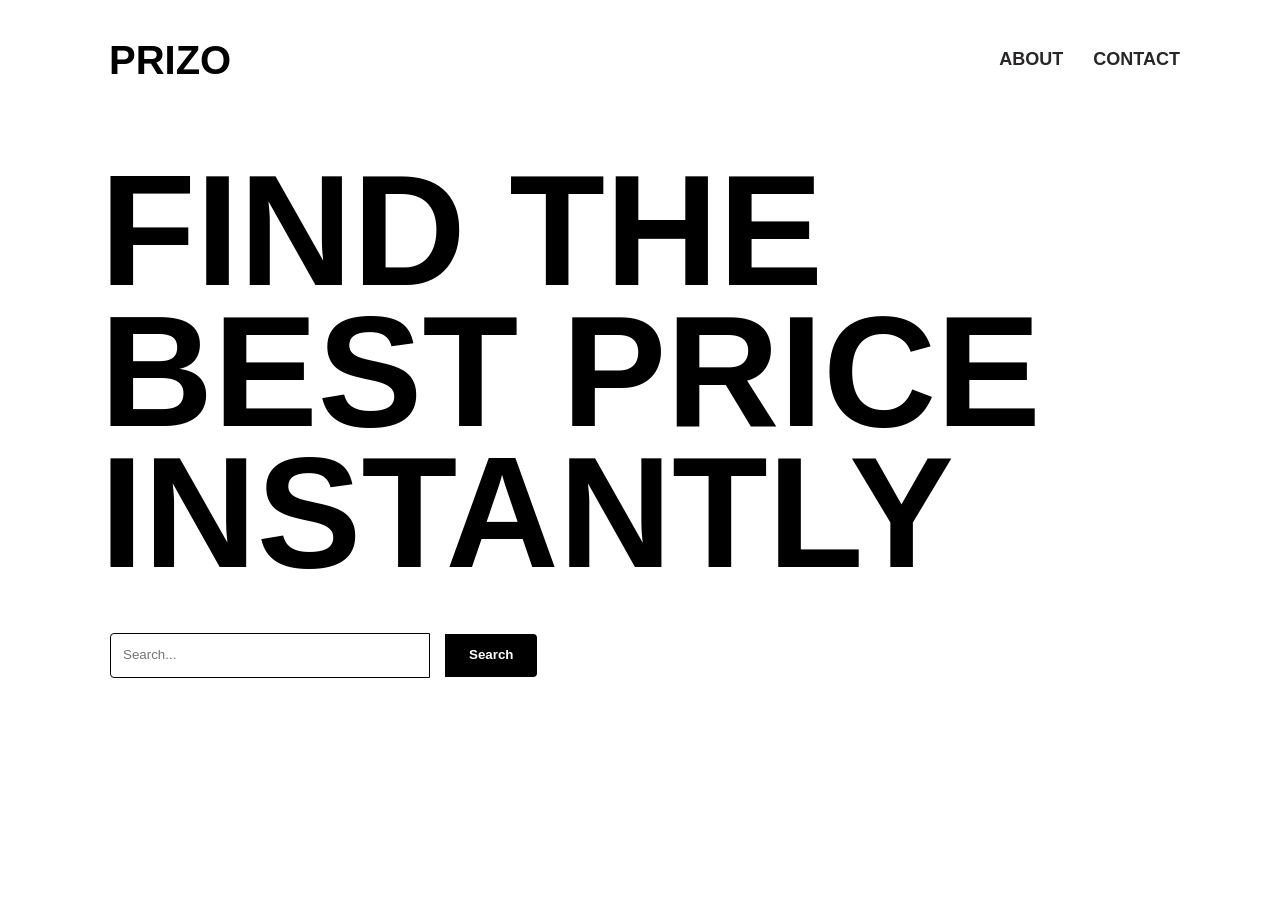
<file: index.html>
<!DOCTYPE html>
<html lang="en">
<head>
  <meta charset="UTF-8">
  <meta name="viewport" content="width=device-width, initial-scale=1.0">
  <title>PRIZO</title>
  <link rel="stylesheet" href="style.css">
</head>
<body>
  <header>
    <div class="logo">PRIZO</div>
    <nav>
      <ul>
        <li><a href="about_page.html">ABOUT</a></li>
        <li><a href="#">CONTACT</a></li>
      </ul>
    </nav>
  </header>

  <main>
    <h1>FIND THE BEST PRICE INSTANTLY</h1>
    <div class="search-bar">
      <input type="text" placeholder="Search...">
      <button>Search</button>
    </div>
  </main>
</body>
</html>
</file>
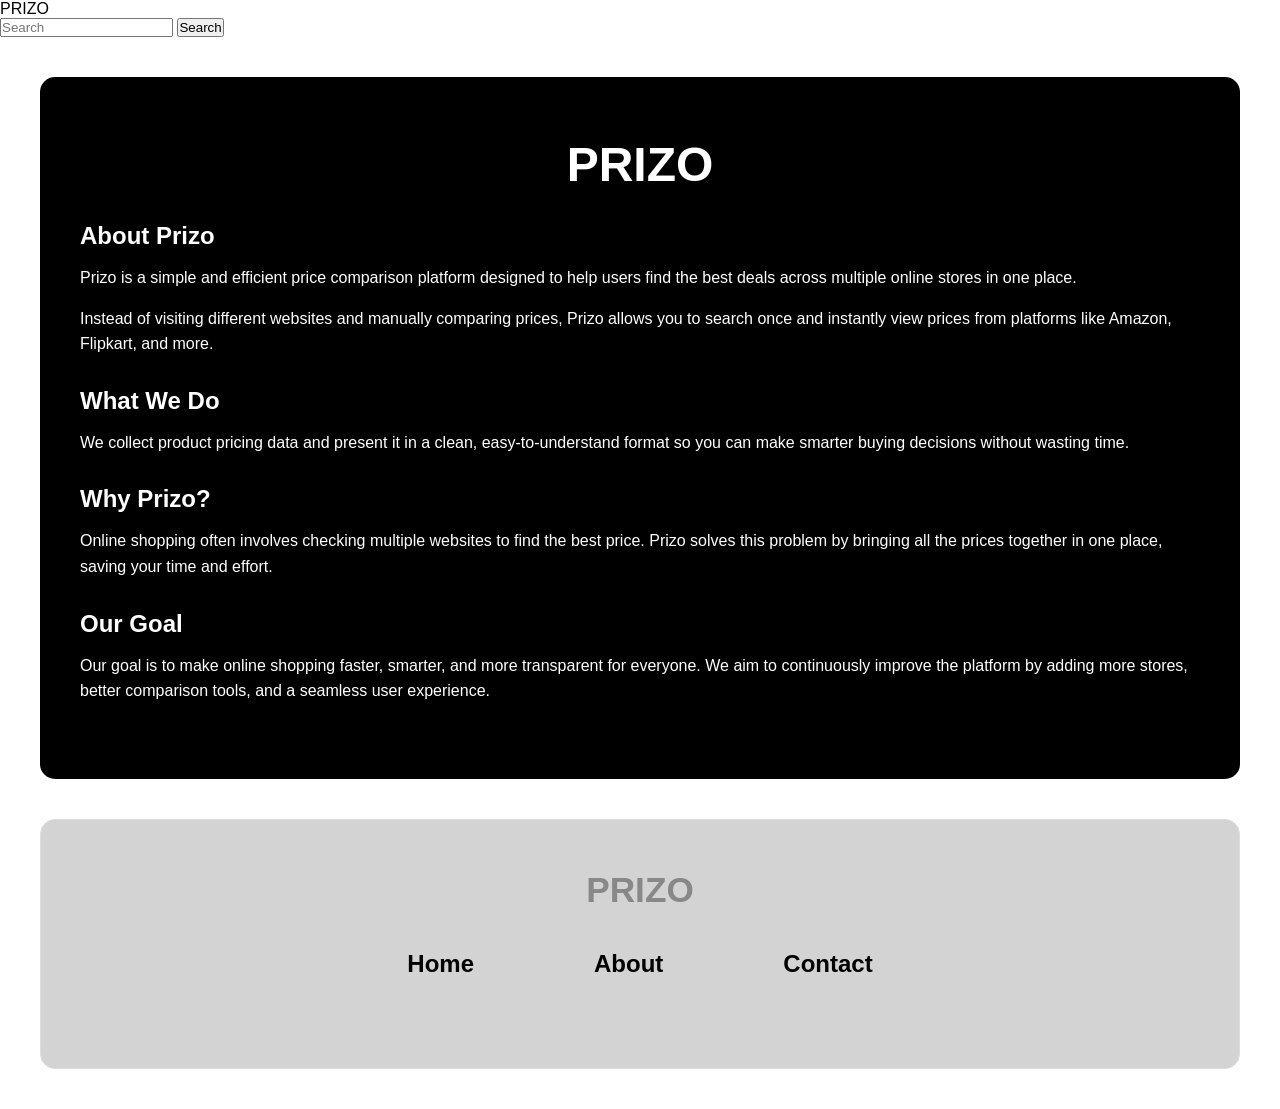
<file: about_page.html>
<!DOCTYPE html>
<html lang="en">
<head>
  <meta charset="UTF-8">
  <meta name="viewport" content="width=device-width, initial-scale=1.0">
  <title>PRIZO - About</title>
  <link rel="stylesheet" href="about_page.css">
</head>
<body>
     <!-- Header -->
  <header>
    <div class="logo">PRIZO</div>
    <div class="search-bar">
      <input type="text" placeholder="Search">
      <button>Search</button>
    </div>
  </header>


  <!-- About Section -->
  <main>
    <section class="about-section">
      <h1>PRIZO</h1>
      <h2>About Prizo</h2>
      <p>Prizo is a simple and efficient price comparison platform designed to help users find the best deals across multiple online stores in one place.</p>
      <p>Instead of visiting different websites and manually comparing prices, Prizo allows you to search once and instantly view prices from platforms like Amazon, Flipkart, and more.</p>

      <h2>What We Do</h2>
      <p>We collect product pricing data and present it in a clean, easy-to-understand format so you can make smarter buying decisions without wasting time.</p>

      <h2>Why Prizo?</h2>
      <p>Online shopping often involves checking multiple websites to find the best price. Prizo solves this problem by bringing all the prices together in one place, saving your time and effort.</p>

      <h2>Our Goal</h2>
      <p>Our goal is to make online shopping faster, smarter, and more transparent for everyone. We aim to continuously improve the platform by adding more stores, better comparison tools, and a seamless user experience.</p>
    </section>
  </main>

  <!-- Footer -->
  <footer>
    <div class="footer-logo">PRIZO</div>
    <nav>
      <ul>
        <li><a href="index.html">Home</a></li>
        <li><a href="about_page.html">About</a></li>
        <li><a href="#">Contact</a></li>
      </ul>
    </nav>
  </footer>
</body>
</html>
</file>
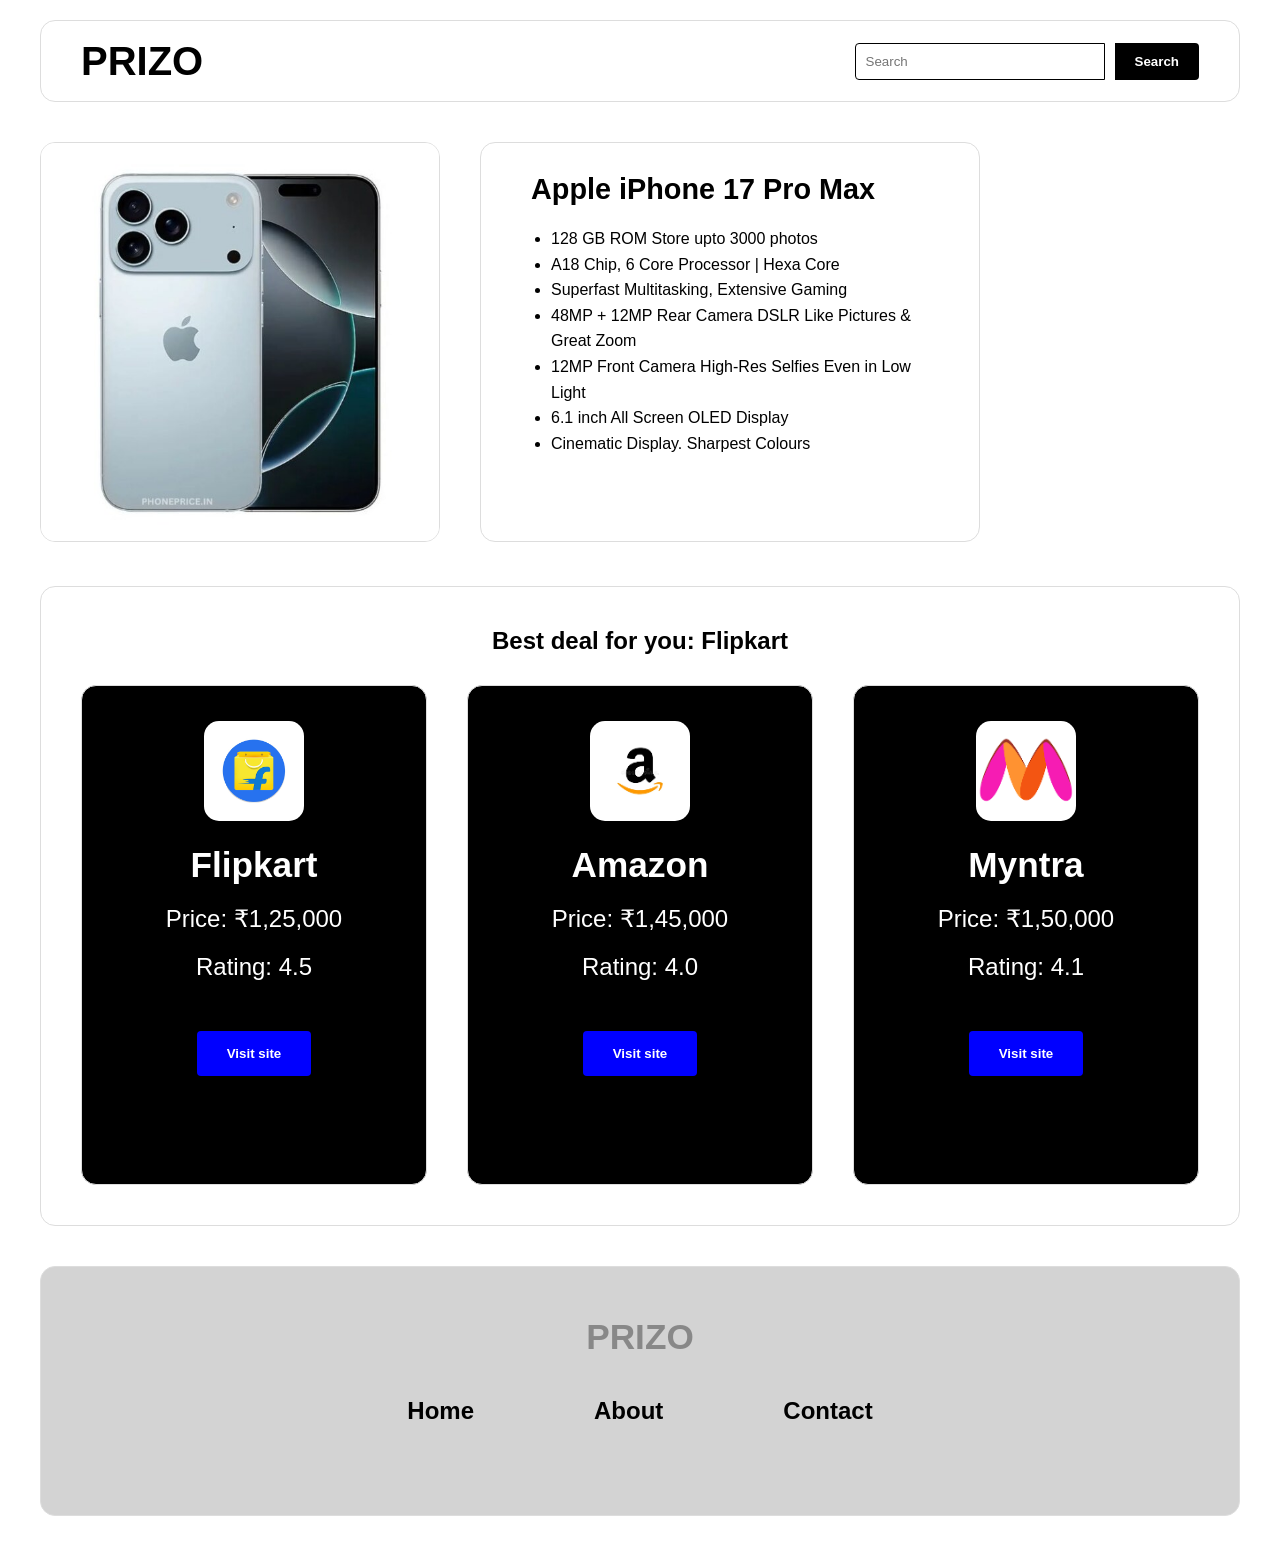
<file: comparsion_page.html>
<!DOCTYPE html>
<html lang="en">
<head>
  <meta charset="UTF-8">
  <meta name="viewport" content="width=device-width, initial-scale=1.0">
  <title>PRIZO - Comparison Page</title>
  <link rel="stylesheet" href="comparsion_page.css">
</head>
<body>
   <!-- Header -->
  <header>
    <div class="logo">PRIZO</div>
    <div class="search-bar">
      <input type="text" placeholder="Search">
      <button>Search</button>
    </div>
  </header>

  <!-- Product Section -->
  <main>
    <div class="product-section">
      <div class="product-image">
        <img src="images/Iphone.jpg" alt="Apple iPhone 17 Pro Max">
      </div>
      <div class="product-specs">
        <h1>Apple iPhone 17 Pro Max</h1>
        <ul>
          <li>128 GB ROM Store upto 3000 photos</li>
          <li>A18 Chip, 6 Core Processor | Hexa Core</li>
          <li>Superfast Multitasking, Extensive Gaming</li>
          <li>48MP + 12MP Rear Camera DSLR Like Pictures & Great Zoom</li>
          <li>12MP Front Camera High-Res Selfies Even in Low Light</li>
          <li>6.1 inch All Screen OLED Display</li>
          <li>Cinematic Display. Sharpest Colours</li>
        </ul>
      </div>
    </div>

    <!-- Comparison Section -->
    <section class="comparison">
      <h2>Best deal for you: Flipkart</h2>
      <div class="comparison-grid">
        <div class="deal-card">
          <img src="images/flipkart.jpg" alt="online store name ">
          <h3>Flipkart</h3>
          <p>Price: ₹1,25,000</p>
          <p>Rating: 4.5</p>
          <button>Visit site</button>
        </div>
        <div class="deal-card">
          <img src="images/amazon.png" alt="online store name ">
          <h3>Amazon</h3>
          <p>Price: ₹1,45,000</p>
          <p>Rating: 4.0</p>
          <button>Visit site</button>
        </div>
        <div class="deal-card">
          <img src="images/myntra.png " alt="online store name ">
          <h3>Myntra</h3>
          <p>Price: ₹1,50,000</p>
          <p>Rating: 4.1</p>
          <button>Visit site</button>
        </div>
      </div>
    </section>
  </main>

  <!-- Footer -->
  <footer>
    <div class="footer-logo">PRIZO</div>
    <nav>
      <ul>
        <li><a href="index.html">Home</a></li>
        <li><a href="#">About</a></li>
        <li><a href="#">Contact</a></li>
      </ul>
    </nav>
  </footer>
</body>
</html>
</file>
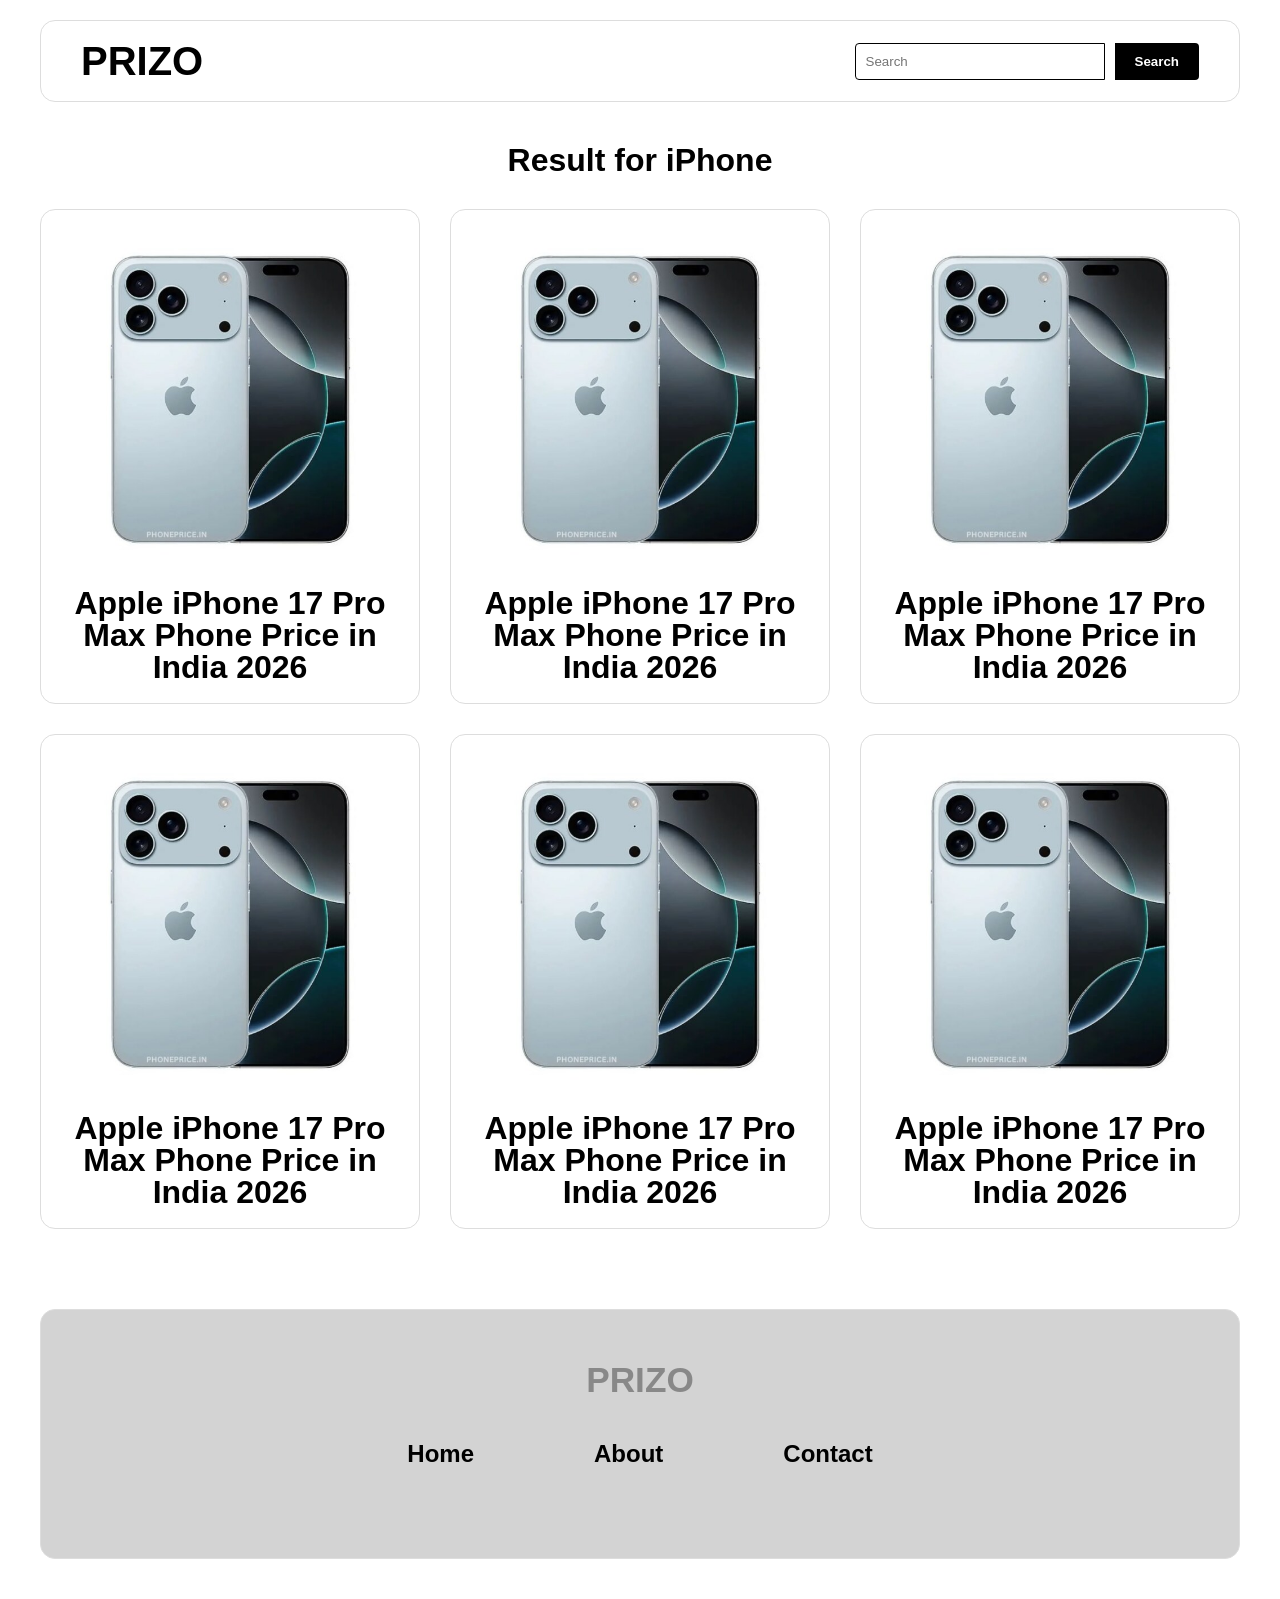
<file: result_page.html>
<!DOCTYPE html>
<html lang="en">
<head>
  <meta charset="UTF-8">
  <meta name="viewport" content="width=device-width, initial-scale=1.0">
  <title>PRIZO - Result Page</title>
  <link rel="stylesheet" href="result_page.css">
</head>
<body>
  <!-- Header -->
  <header>
    <div class="logo">PRIZO</div>
    <div class="search-bar">
      <input type="text" placeholder="Search">
      <button>Search</button>
    </div>
  </header>

  <!-- Main Content -->
  <main>
    <h1>Result for iPhone</h1>
    <div class="results-grid">
      <div class="product-card">
        <img src="images/Iphone.jpg" alt="Apple iPhone 17 Pro Max">
        <p>Apple iPhone 17 Pro Max Phone Price in India 2026</p>
      </div>
      <div class="product-card">
        <img src="images/Iphone.jpg" alt="Apple iPhone 17 Pro Max">
        <p>Apple iPhone 17 Pro Max Phone Price in India 2026</p>
      </div>
      <div class="product-card">
        <img src="images/Iphone.jpg" alt="Apple iPhone 17 Pro Max">
        <p>Apple iPhone 17 Pro Max Phone Price in India 2026</p>
      </div>
      <div class="product-card">
        <img src="images/Iphone.jpg" alt="Apple iPhone 17 Pro Max">
        <p>Apple iPhone 17 Pro Max Phone Price in India 2026</p>
      </div>
      <div class="product-card">
        <img src="images/Iphone.jpg" alt="Apple iPhone 17 Pro Max">
        <p>Apple iPhone 17 Pro Max Phone Price in India 2026</p>
      </div>
      <div class="product-card">
        <img src="images/Iphone.jpg" alt="Apple iPhone 17 Pro Max">
        <p>Apple iPhone 17 Pro Max Phone Price in India 2026</p>
      </div>
    </div>
  </main>

  <!-- Footer -->
  <footer>
    <div class="footer-logo">PRIZO</div>
    <nav>
      <ul>
        <li><a href="index.html">Home</a></li>
        <li><a href="about_page.html">About</a></li>
        <li><a href="#">Contact</a></li>
      </ul>
    </nav>
  </footer>
</body>
</html>
</file>
<file: style.css>
/* Reset */
* {
  margin: 0;
  padding: 0;
  box-sizing: border-box;
}

body {
  font-family: Arial, sans-serif;
  background-color: #fff;
  color: #000;
  display: flex;
  flex-direction: column;
  align-items: center;
  line-height: 1.6; /* consistent line height */
}

/* Header */
header {
  width: 100%;
  padding: 20px 40px;
  margin-top: 20px;
  display: flex;
  justify-content: space-between;
  align-items: center;
}

.logo {
  font-size: 2.5rem;
  font-weight: 900;
  line-height: 1;
  margin-left: 69px;
}

nav ul {
  margin-right: 60px;
  list-style: none;
  display: flex;
  gap: 30px; /* exact gap between links */
}

nav a {
  text-decoration: none;
  color: #282626;
  font-size: large;
  font-weight: 700;
  line-height: 1;
}

/* Main content */
main {
  margin-top: 60px;
  margin-left: 100px; /* exact vertical spacing */
  text-align: left;
}

main h1 {
  font-size: 9.8rem;
  font-weight: 900;
  line-height: 0.9; /* precise line height for heading */
  margin-bottom: 50px; /* gap below heading */
  opacity: 0;
  transform: translateY(100px);
  animation: fadeSlideUp 2.5s ease forwards;
}


@keyframes fadeSlideUp {
  to {
    opacity: 1;
    transform: translateY(0);
  }
}


/* Search bar */
.search-bar {
  display: flex;
  margin-left: 10px;
  align-items: center;
  gap: 15px; /* no gap, seamless join */
}

.search-bar input {
  padding: 12px;
  width: 320px;
  border: 1px solid #000;
  border-radius: 4px 0 0 4px;
  outline: none;
  line-height: 1.4;
}

.search-bar button {
  padding: 12px 24px;
  border: none;
  background-color: #000;
  color: #fff;
  font-weight: bold;
  border-radius: 0 4px 4px 0;
  cursor: pointer;
  line-height: 1.4;
}
</file>
<file: about_page.css>
/* Reset */
* {
  margin: 0;
  padding: 0;
  box-sizing: border-box;
}

body {
  font-family: Arial, sans-serif;
  background-color: #fff;
  color: #000;
}

/* About Section */
.about-section {
  background-color: #000;
  border-radius: 15px;
  color: #fff;
  padding: 60px 40px;
  margin-left: 40px;
  margin-right: 40px;
  margin-top: 40px;
}

.about-section h1 {
  font-size: 3rem;
  margin-bottom: 20px;
  text-align: center;
}

.about-section h2 {
  font-size: 1.5rem;
  margin-top: 30px;
  margin-bottom: 15px;
}

.about-section p {
  line-height: 1.6;
  margin-bottom: 15px;
}

/* Footer */
footer {
  height: 250px;
  margin: 40px;
  padding: 30px 40px;
  border: 1px solid #ddd;
  background-color: #d3d3d3;
  border-radius: 15px;
}

footer .footer-logo {
  text-align: center;
  font-size: 2.2rem;
  font-weight: bold;
  margin-top: 20px;
  opacity: 35%;
}

footer nav ul {
  text-align: center;
  list-style: none;
  display: flex;
  gap: 120px;
  margin-top: 40px;
  justify-content: center;
  align-items: center;
}

footer nav a {
  text-decoration: none;
  color: #000;
  font-weight: 900;
  font-size: 1.5rem;
}
</file>
<file: comparsion_page.css>
/* Reset */
* {
  margin: 0;
  padding: 0;
  box-sizing: border-box;
}

body {
  font-family: Arial, sans-serif;
  background-color: #fff;
  color: #000;
}

/* Header */
header {
  width: auto;
  padding: 20px 40px;
  display: flex;
  justify-content: space-between;
  align-items: center;
  border: 1px solid #ddd;
  border-radius: 15px;
  margin-top: 20px;
  margin-left: 40px;
  margin-right: 40px;
}

.logo {
  font-size: 2.5rem;
  font-weight: 900;
  line-height: 1;
}

.search-bar {
  display: flex;
  gap: 10px;
}

.search-bar input {
  padding: 10px;
  width: 250px;
  border: 1px solid #000;
  border-radius: 4px 0 0 4px;
}

.search-bar button {
  padding: 10px 20px;
  border: none;
  background-color: #000;
  color: #fff;
  font-weight: bold;
  border-radius: 0 4px 4px 0;
  cursor: pointer;
}


/* Product Section */
.product-section {
  display: flex;
  gap: 40px;
  padding: 40px;
}

.product-specs{
  border: 1px solid #ddd;
  max-width: 500px;
  max-height: 400px;
  border-radius: 15px;
  padding: 30px 50px;
}

.product-image img {
  max-width: 500px;
  max-height: 400px;
  border: 1px solid #ddd;
  border-radius: 15px;
}

.product-specs h1 {
  font-size: 1.8rem;
  margin-bottom: 20px;
}

.product-specs ul {
  list-style: disc;
  padding-left: 20px;
  line-height: 1.6;
}

/* Comparison Section */
.comparison {
  width: auto;
  padding: 40px;
  margin-left: 40px;
  margin-right: 40px;
  text-align: center;
  border: 1px solid #ddd;
  border-radius: 15px;
}

.comparison h2 {
  font-size: 1.5rem;
  margin-bottom: 30px;
}

.comparison-grid {
  display: flex;
  justify-content: center;
  gap: 40px;
}

.deal-card {
  border: 1px solid #ddd;
  border-radius: 15px;
  background-color: black;
  padding: 20px;
  width: 400px;
  height: 500px;
  color: white;
  text-align: center;
}

.deal-card img{
  width: 100px;
  height: 100px;
  border-radius: 15px;
  margin-top: 15px;
}

.deal-card h3 {
  font-size: 2.2rem;
  margin-bottom: 20px;
  margin-top: 20px;
}

.deal-card p {
  font-size: 1.5rem;
  margin-top: 15px;
  margin-bottom: 20px;
}

.deal-card button {
  margin-top: 30px;
  padding: 15px 30px;
  border: none;
  background-color: blue;
  color: #fff;
  font-weight: bold;
  cursor: pointer;
  border-radius: 4px;
}

footer {
  height: 250px;
  margin: 40px;
  padding: 30px 40px;
  border: 1px solid #ddd;
  background-color: #d3d3d3;
  border-radius: 15px;
}

footer .footer-logo {
  text-align: center;
  font-size: 2.2rem;
  font-weight: bold;
  margin-top: 20px;
  opacity: 35%;
}

footer nav ul {
  text-align: center;
  list-style: none;
  display: flex;
  gap: 120px;
  margin-top: 40px;
  justify-content: center;
  align-items: center;
}

footer nav a {
  text-decoration: none;
  color: #000;
  font-weight: 900;
  font-size: 1.5rem;
}
</file>
<file: result_page.css>
/* Reset */
* {
  margin: 0;
  padding: 0;
  box-sizing: border-box;
}

body {
  font-family: Arial, sans-serif;
  background-color: #fff;
  color: #000;
}

/* Header */
header {
  width: auto;
  padding: 20px 40px;
  display: flex;
  justify-content: space-between;
  align-items: center;
  border: 1px solid #ddd;
  border-radius: 15px;
  margin-top: 20px;
  margin-left: 40px;
  margin-right: 40px;
}

.logo {
  font-size: 2.5rem;
  font-weight: 900;
  line-height: 1;
}

.search-bar {
  display: flex;
  gap: 10px;
}

.search-bar input {
  padding: 10px;
  width: 250px;
  border: 1px solid #000;
  border-radius: 4px 0 0 4px;
}

.search-bar button {
  padding: 10px 20px;
  border: none;
  background-color: #000;
  color: #fff;
  font-weight: bold;
  border-radius: 0 4px 4px 0;
  cursor: pointer;
}

/* Main Content */
main {
  padding: 40px;
  text-align: center;
}

main h1 {
  font-size: 2rem;
  font-weight: 600;
  margin-bottom: 30px;
}

.results-grid {
  display: grid;
  grid-template-columns: repeat(3, 1fr);
  gap: 30px;
}

.product-card {
  border: 1px solid #ddd;
  border-radius: 15px;
  padding: 20px;
  text-align: center;
}

.product-card img {
  max-width: 100%;
  height: auto;
  margin-bottom: 15px;
}

.product-card p {
  font-size: 2rem;
  font-weight: bold;
  line-height: 1;
}

/* Footer */
footer {
  height: 250px;
  margin: 40px;
  padding: 30px 40px;
  border: 1px solid #ddd;
  background-color: #d3d3d3;
  border-radius: 15px;
}

footer .footer-logo {
  text-align: center;
  font-size: 2.2rem;
  font-weight: bold;
  margin-top: 20px;
  opacity: 35%;
}

footer nav ul {
  text-align: center;
  list-style: none;
  display: flex;
  gap: 120px;
  margin-top: 40px;
  justify-content: center;
  align-items: center;
}

footer nav a {
  text-decoration: none;
  color: #000;
  font-weight: 900;
  font-size: 1.5rem;
}
</file>
